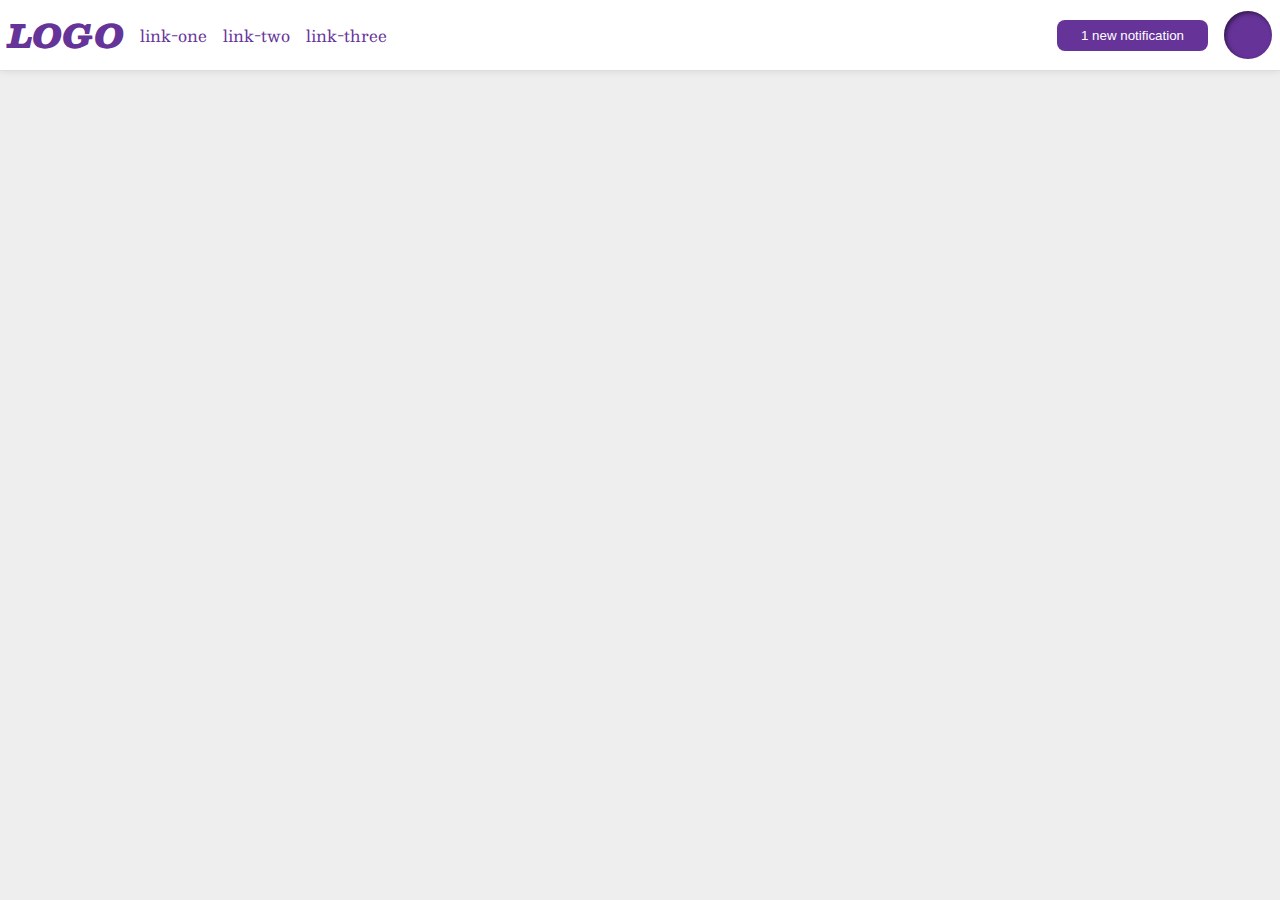
<file: flex/03-flex-header-2/index.html>
<!DOCTYPE html>
<html lang="en">
  <head>
    <meta charset="UTF-8">
    <meta http-equiv="X-UA-Compatible" content="IE=edge">
    <meta name="viewport" content="width=device-width, initial-scale=1.0">
    <title>Flex Header 2</title>
    <link rel="stylesheet" href="style.css">
  </head>
  <body>
    <div class="header">
    <div class="left">

      <div class="logo">
        LOGO
      </div>
      <ul class="links">
        <li><a href="https://google.com">link-one</a></li>
        <li><a href="https://google.com">link-two</a></li>
        <li><a href="https://google.com">link-three</a></li>
      </ul>
    </div>
    <div class="right">

      <button class="notifications">
        1 new notification
      </button>
      <div class="profile-image"></div>
    </div>
  </div>
  </body>
</html>
</file>
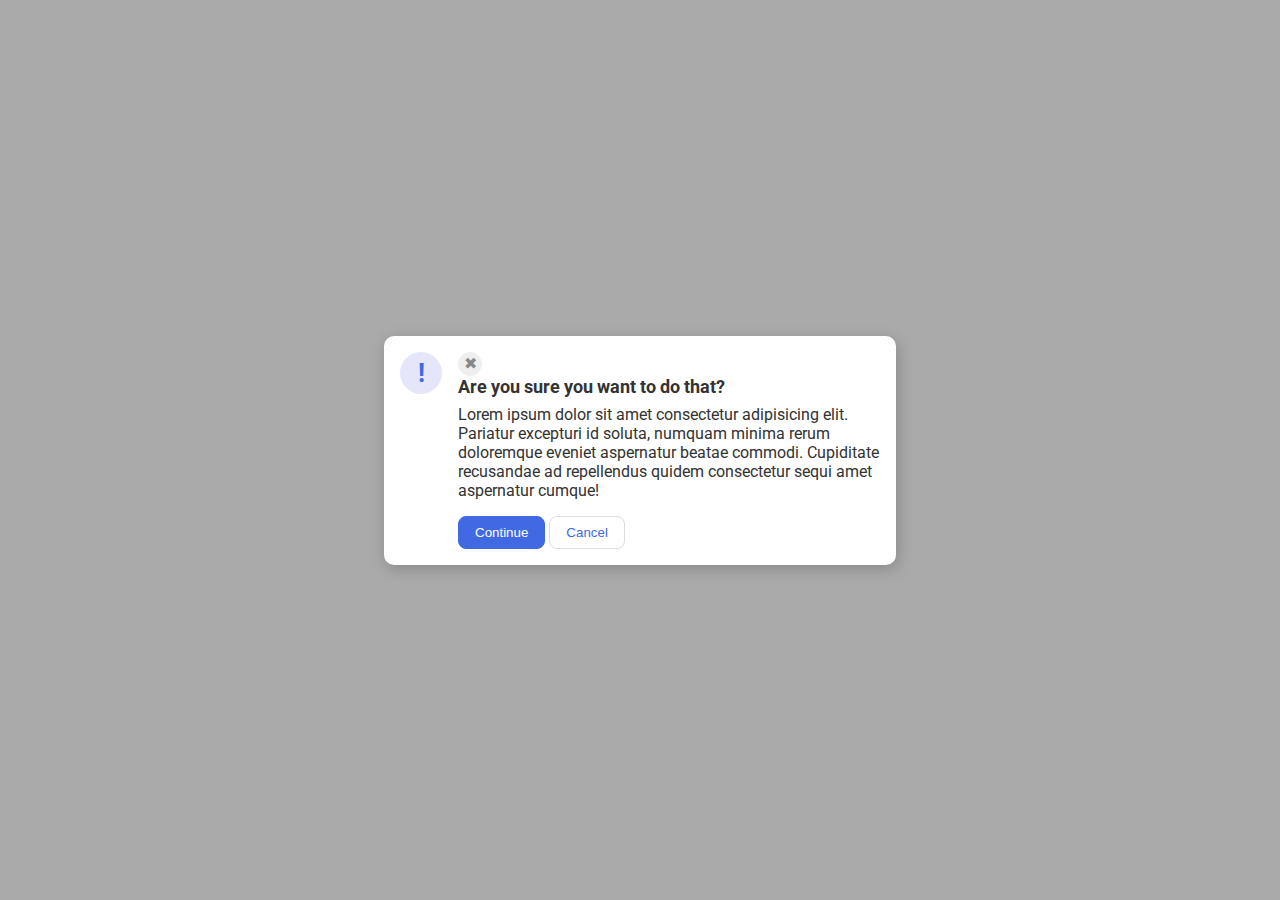
<file: flex/05-flex-modal/index.html>
<!DOCTYPE html>
<html lang="en">

<head>
	<meta charset="UTF-8">
	<meta http-equiv="X-UA-Compatible" content="IE=edge">
	<meta name="viewport" content="width=device-width, initial-scale=1.0">
	<link rel="stylesheet" href="style.css">
	<title>Modal</title>
</head>

<body>
	<div class="modal">
		<div class="icon">!</div>
		<div class="container">

			<button class="close-button">✖</button>
			<div class="header">Are you sure you want to do that?</div>
			<div class="text">Lorem ipsum dolor sit amet consectetur adipisicing elit. Pariatur excepturi id soluta,
				numquam
				minima rerum doloremque eveniet aspernatur beatae commodi. Cupiditate recusandae ad repellendus quidem
				consectetur sequi amet aspernatur cumque!</div>
			<button class="continue">Continue</button>
			<button class="cancel">Cancel</button>
		</div>
	</div>
</body>

</html>
</file>
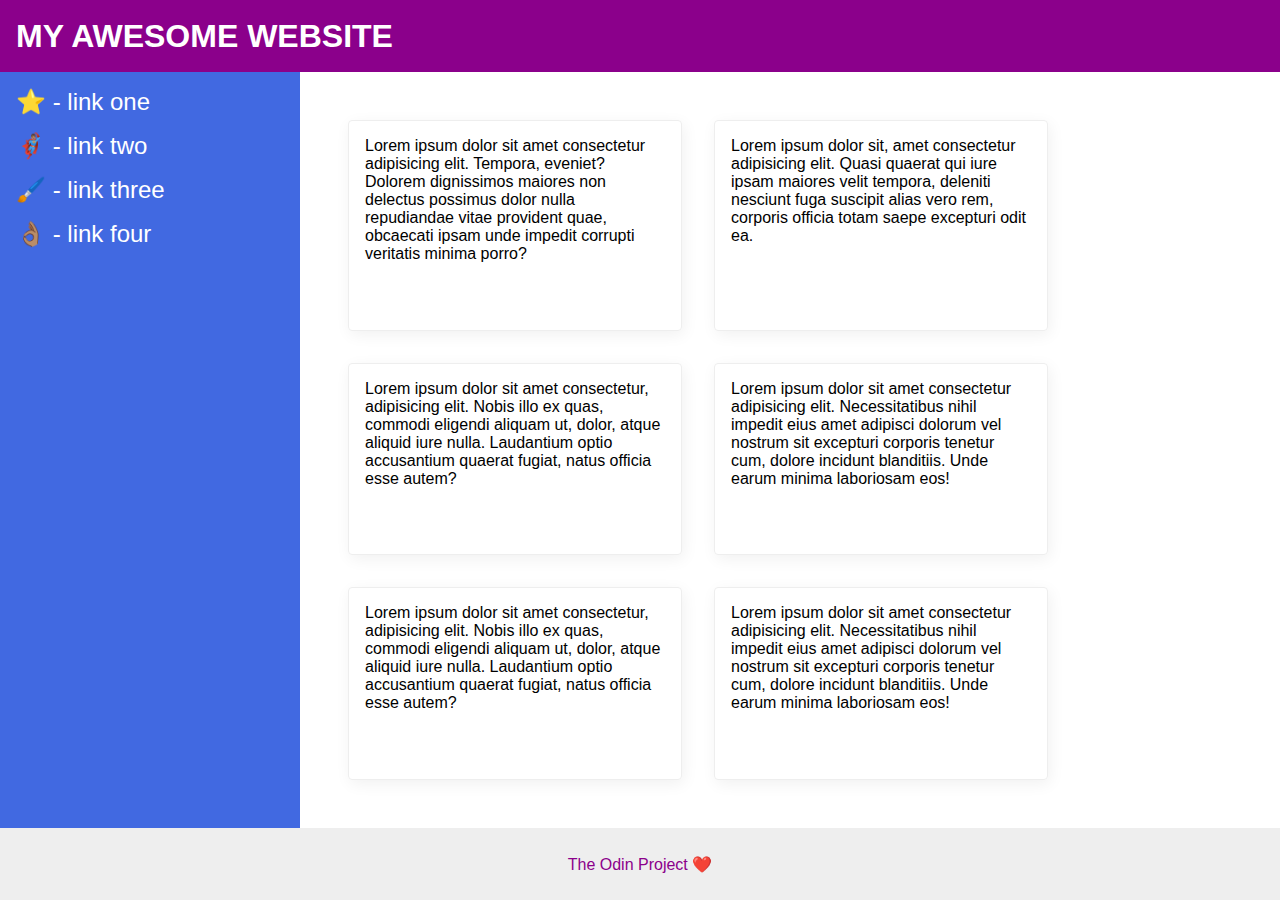
<file: flex/07-flex-layout-2/index.html>
<!DOCTYPE html>
<html lang="en">
  <head>
    <meta charset="UTF-8">
    <meta http-equiv="X-UA-Compatible" content="IE=edge">
    <meta name="viewport" content="width=device-width, initial-scale=1.0">
    <title>The Holy Grail</title>
    <link rel="stylesheet" href="style.css">
  </head>
  <body>
    <div class="header">
      MY AWESOME WEBSITE
    </div>
    <div class="body">
      <div class="sidebar">
        <ul>
          <li><a href="#">⭐ - link one</a></li>
          <li><a href="#">🦸🏽‍♂️ - link two</a></li>
          <li><a href="#">🖌️ - link three</a></li>
          <li><a href="#">👌🏽 - link four</a></li>
        </ul>
      </div>
      <div class="container">
        <div class="card">Lorem ipsum dolor sit amet consectetur adipisicing elit. Tempora, eveniet? Dolorem dignissimos maiores non delectus possimus dolor nulla repudiandae vitae provident quae, obcaecati ipsam unde impedit corrupti veritatis minima porro?</div>
        <div class="card">Lorem ipsum dolor sit, amet consectetur adipisicing elit. Quasi quaerat qui iure ipsam maiores velit tempora, deleniti nesciunt fuga suscipit alias vero rem, corporis officia totam saepe excepturi odit ea.</div>
        <div class="card">Lorem ipsum dolor sit amet consectetur, adipisicing elit. Nobis illo ex quas, commodi eligendi aliquam ut, dolor, atque aliquid iure nulla. Laudantium optio accusantium quaerat fugiat, natus officia esse autem?</div>
        <div class="card">Lorem ipsum dolor sit amet consectetur adipisicing elit. Necessitatibus nihil impedit eius amet adipisci dolorum vel nostrum sit excepturi corporis tenetur cum, dolore incidunt blanditiis. Unde earum minima laboriosam eos!</div>
        <div class="card">Lorem ipsum dolor sit amet consectetur, adipisicing elit. Nobis illo ex quas, commodi eligendi aliquam ut, dolor, atque aliquid iure nulla. Laudantium optio accusantium quaerat fugiat, natus officia esse autem?</div>
        <div class="card">Lorem ipsum dolor sit amet consectetur adipisicing elit. Necessitatibus nihil impedit eius amet adipisci dolorum vel nostrum sit excepturi corporis tenetur cum, dolore incidunt blanditiis. Unde earum minima laboriosam eos!</div>
      </div>
    </div>
    <div class="footer">
      The Odin Project ❤️
    </div>
  </body>
</html>
</file>
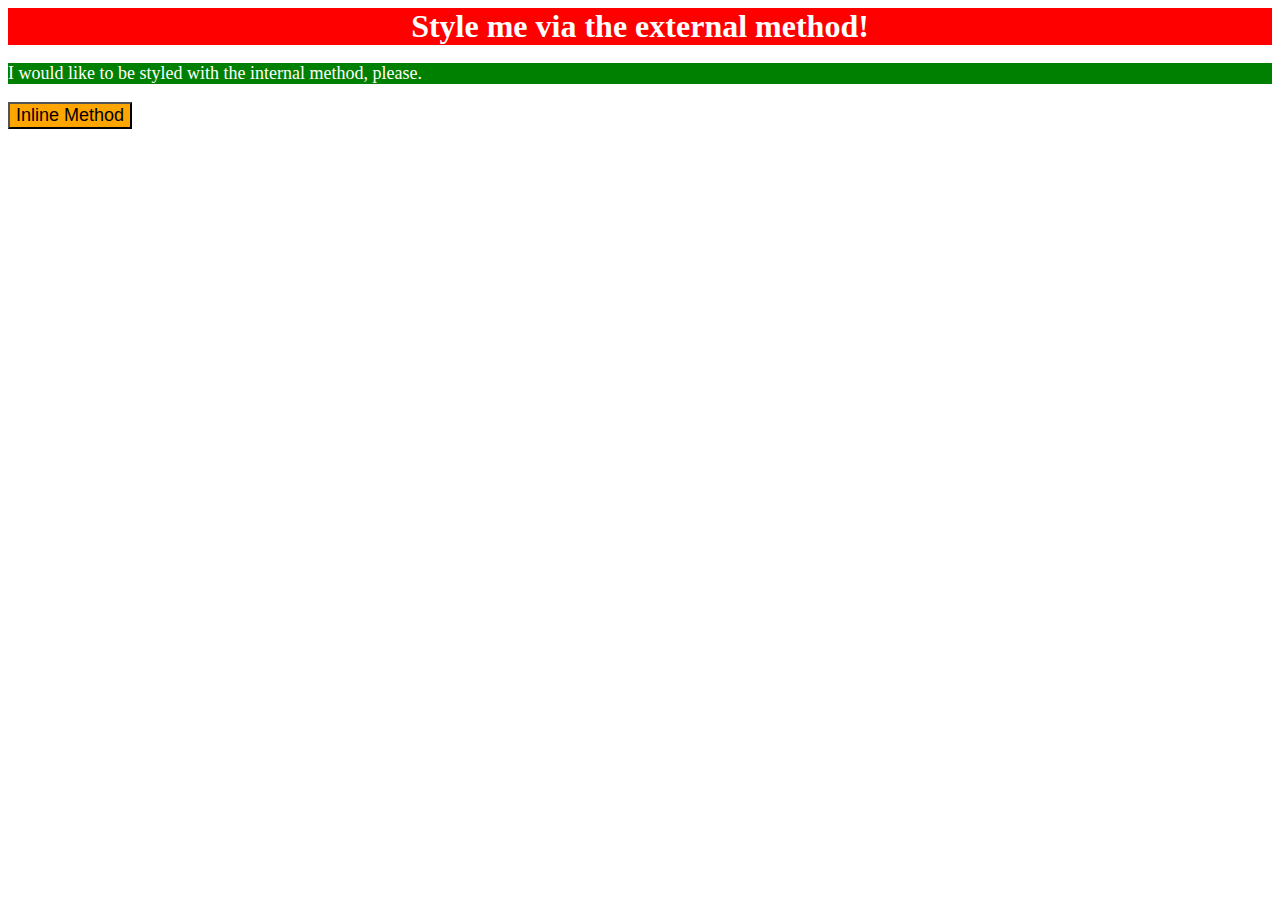
<file: foundations/01-css-methods/index.html>
<!DOCTYPE html>
<html lang="en">
  <head>
    <meta charset="UTF-8">
    <meta http-equiv="X-UA-Compatible" content="IE=edge">
    <meta name="viewport" content="width=device-width, initial-scale=1.0">
    <link rel="stylesheet" href="styles.css">
    <style>
      p {
        background-color: green;
        color: white;
        font-size: 18px;
      }
    </style>
    <title>Methods for Adding CSS</title>
  </head>
  <body>
    <div>Style me via the external method!</div>
    <p>I would like to be styled with the internal method, please.</p>
    <button style="background-color: orange; font-size: 18px;">Inline Method</button>
  </body>
</html>
</file>
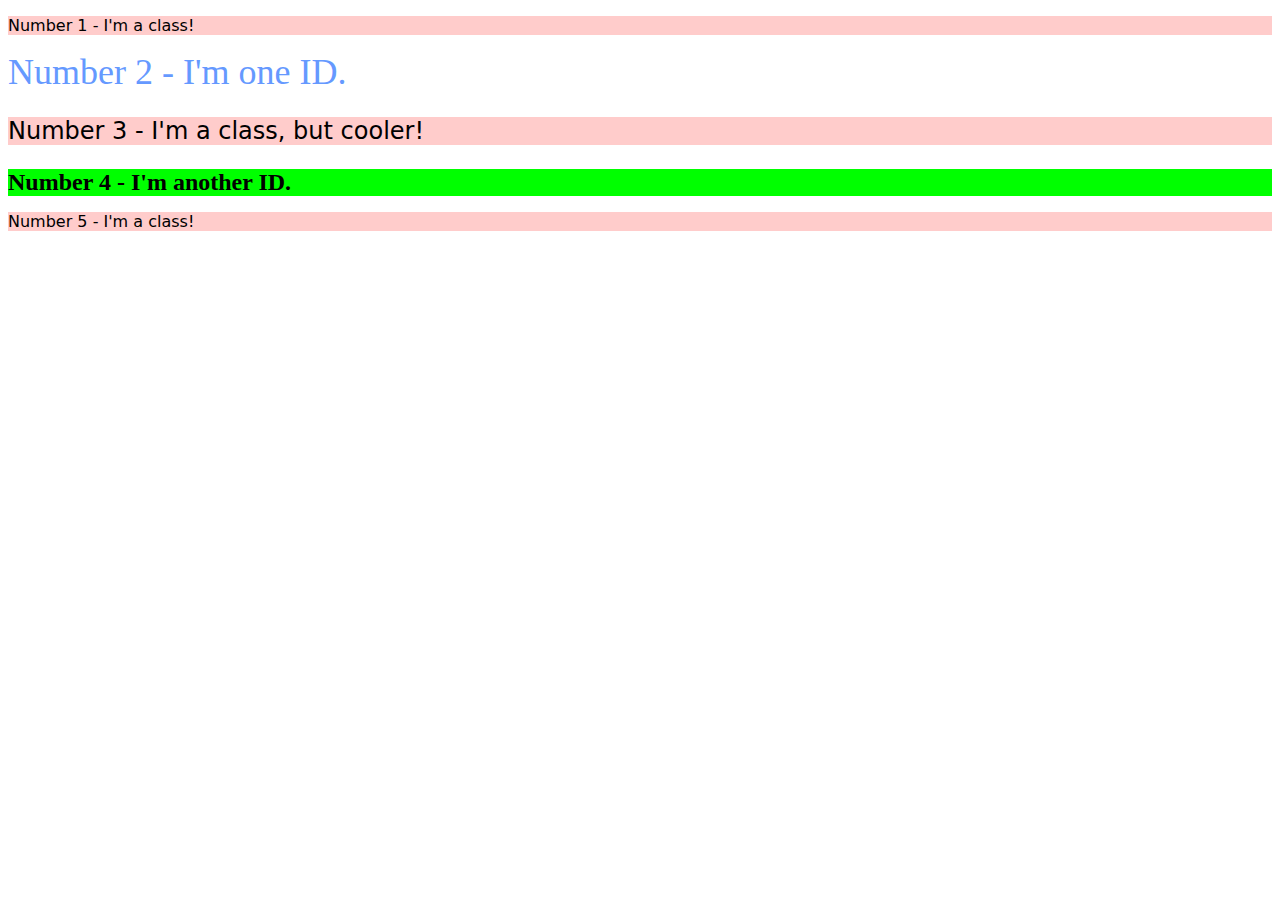
<file: foundations/02-class-id-selectors/index.html>
<!DOCTYPE html>
<html lang="en">
  <head>
    <meta charset="UTF-8">
    <meta http-equiv="X-UA-Compatible" content="IE=edge">
    <meta name="viewport" content="width=device-width, initial-scale=1.0">
    <title>Class and ID Selectors</title>
    <link rel="stylesheet" href="style.css">
  </head>
  <body>
    <p>Number 1 - I'm a class!</p>
    <div id="two">Number 2 - I'm one ID.</div>
    <p id="three">Number 3 - I'm a class, but cooler!</p>
    <div id="four">Number 4 - I'm another ID.</div>
    <p>Number 5 - I'm a class!</p>
  </body>
</html>
</file>
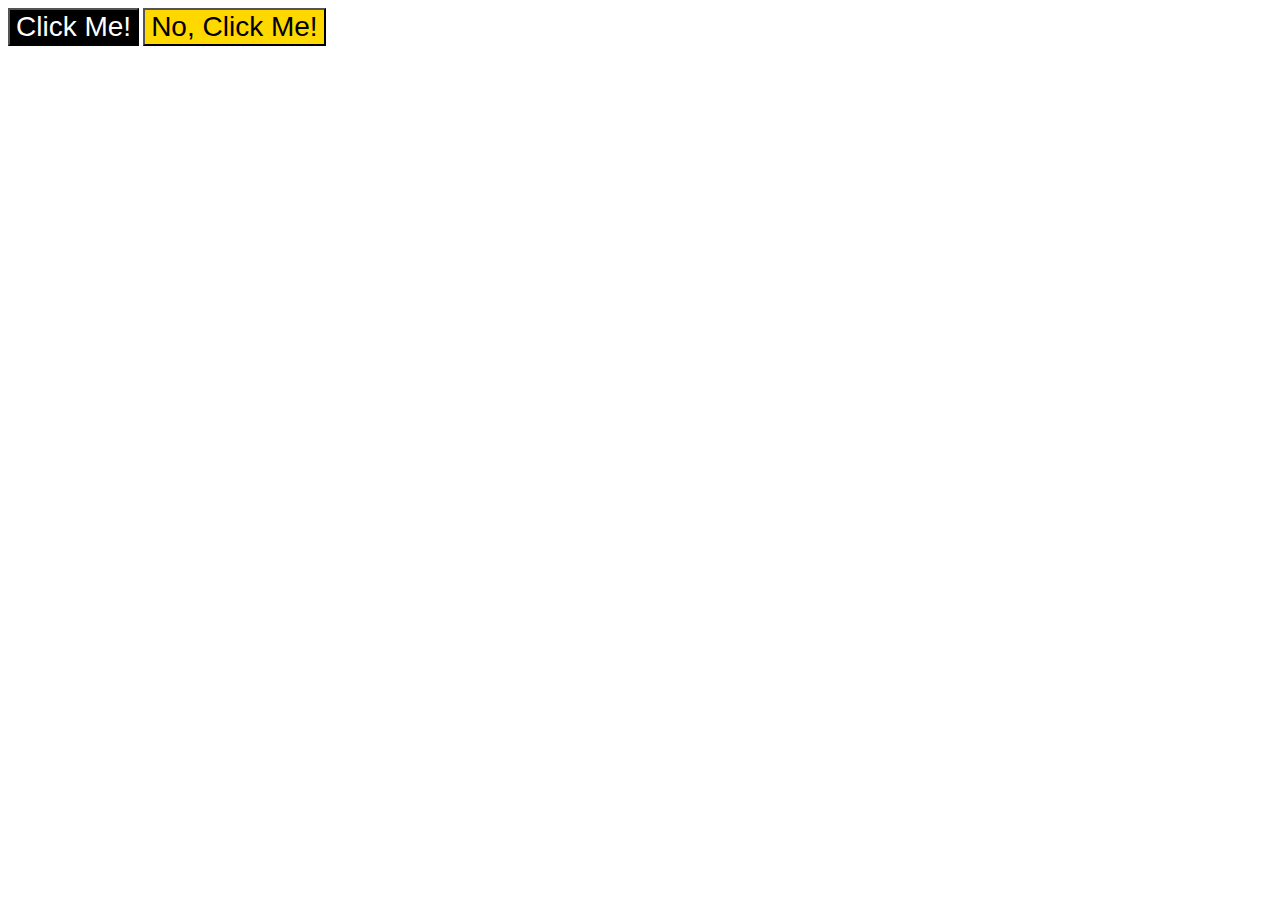
<file: foundations/03-grouping-selectors/index.html>
<!DOCTYPE html>
<html lang="en">
  <head>
    <meta charset="UTF-8">
    <meta http-equiv="X-UA-Compatible" content="IE=edge">
    <meta name="viewport" content="width=device-width, initial-scale=1.0">
    <title>Grouping Selectors</title>
    <link rel="stylesheet" href="style.css">
  </head>
  <body>
    <button class="button-one">Click Me!</button>
    <button class="button-two">No, Click Me!</button>
  </body>
</html>
</file>
<file: flex/03-flex-header-2/style.css>
/* this is some magical font-importing.  
you'll learn about it later. */
@import url('https://fonts.googleapis.com/css2?family=Besley:ital,wght@0,400;1,900&display=swap');

body {
  margin: 0;
  background: #eee;
  font-family: Besley, serif;
}

.header {
  background: white;
  border-bottom: 1px solid #ddd;
  box-shadow: 0 0 8px rgba(0,0,0,.1);

  display: flex;
  justify-content: space-between;
  padding: 8px;
}

.profile-image {
  background: rebeccapurple;
  box-shadow: inset 2px 2px 4px rgba(0,0,0,.5);
  border-radius: 50%;
  width: 48px;
  height: 48px;
}

.logo {
  color: rebeccapurple;
  font-size: 32px;
  font-weight: 900;
  font-style: italic;

  
}

button {
  border: none;
  border-radius: 8px;
  background: rebeccapurple;
  color: white;
  padding: 8px 24px;
  margin-left: auto;
}

a {
  /* this removes the line under our links */
  text-decoration: none;
  color: rebeccapurple;
}

ul {
  list-style-type: none;
  display: flex;
  padding: 0px;
  margin: 0px;
  gap: 16px;
}

.left, .right {
  display: flex;
  align-items: center;
  gap: 16px;
}
</file>
<file: flex/05-flex-modal/style.css>
@import url('https://fonts.googleapis.com/css2?family=Roboto:wght@400;700&display=swap');

html, body {
  height: 100%;
}

body {
  font-family: Roboto, sans-serif;
  margin: 0;
  background: #aaa;
  color: #333;
  /* I'll give you this one for free lol */
  display: flex;
  align-items: center;
  justify-content: center;
}

.modal {
  display: flex;
  gap: 16px;
  padding: 16px;
  background: white;
  width: 480px;
  border-radius: 10px;
  box-shadow: 2px 4px 16px rgba(0,0,0,.2);

}

.icon {
  color: royalblue;
  font-size: 26px;
  font-weight: 700;
  background: lavender;
  width: 42px;
  height: 42px;
  border-radius: 50%;
  display: flex;
  align-items: center;
  justify-content: center;
  flex-shrink: 0;
}

.close-button {
  background: #eee;
  border-radius: 50%;
  color: #888;
  font-weight: 400;
  font-size: 16px;
  height: 24px;
  width: 24px;
  display: flex;
  align-items: center;
  justify-content: center;
  border: 1px solid #eee;
  padding: 0;
}

button {
  cursor: pointer;
  padding: 8px 16px;
  border-radius: 8px;
}

button.continue {
  background: royalblue;
  border: 1px solid royalblue;
  color: white;
}

button.cancel {
  background: white;
  border: 1px solid #ddd;
  color: royalblue;
}

.header {
  display: flex;
  justify-content: space-between;
  align-items: center;
  font-size: 18px;
  font-weight: 700;
  margin-bottom: 8px;
}

.text {
  margin-bottom: 16px;
}
</file>
<file: flex/07-flex-layout-2/style.css>
body {
  font-family: -apple-system, BlinkMacSystemFont, 'Segoe UI', Roboto, Oxygen, Ubuntu, Cantarell, 'Open Sans', 'Helvetica Neue', sans-serif;
  margin: 0;
  min-height: 100vh;
  display: flex;
  flex-direction: column;
}

.header {
  height: 72px;
  background: darkmagenta;
  color: white;
  display: flex;
  align-items: center;
  padding: 0 16px;
  font-size: 32px;
  font-weight: 900;
}

.footer {
  height: 72px;
  background: #eee;
  color: darkmagenta;
  display: flex;
  align-items: center;
  justify-content: center;
}

.sidebar {
  width: 300px;
  background: royalblue;
  box-sizing: border-box;
  flex-shrink: 0;
  padding: 16px;
}

.card {
  border: 1px solid #eee;
  box-shadow: 2px 4px 16px rgba(0,0,0,.06);
  border-radius: 4px;
  padding: 16px;
  width: 300px;
}

.body {
  flex: 1;
  display: flex;
}

ul {
  list-style-type: none;
  margin: 0;
  padding: 0;
}

.container {
  padding: 48px;
  display: flex;
  flex-wrap: wrap;
  gap: 32px;
}

li {
  margin-bottom: 16px;
}

a {
  color: white;
  text-decoration: none;
  font-size: 24px;
}
</file>
<file: foundations/01-css-methods/styles.css>
div {
    background-color: red;
    color: white;
    font-size: 32px;
    text-align: center;
    font-weight: bold;
}
</file>
<file: foundations/02-class-id-selectors/style.css>
p {
    background-color: #ffcccb;
    font-family: Verdana, "DejaVu Sans", sans-serif;
}

#two {
    color: #6599ff;
    font-size: 36px;
}

#three {
    font-size: 24px;
}

#four {
    background-color: #00ff00;
    font-size: 24px;
    font-weight: bold;
}
</file>
<file: foundations/03-grouping-selectors/style.css>
.button-one,
.button-two {
    font-size: 28px;
    font-family: Helvetica, "Times New Roman", sans-serif;
}

.button-one {
    background-color: #000000;
    color: #ffffff;
}

.button-two {
    background-color: #ffd800;
}
</file>
